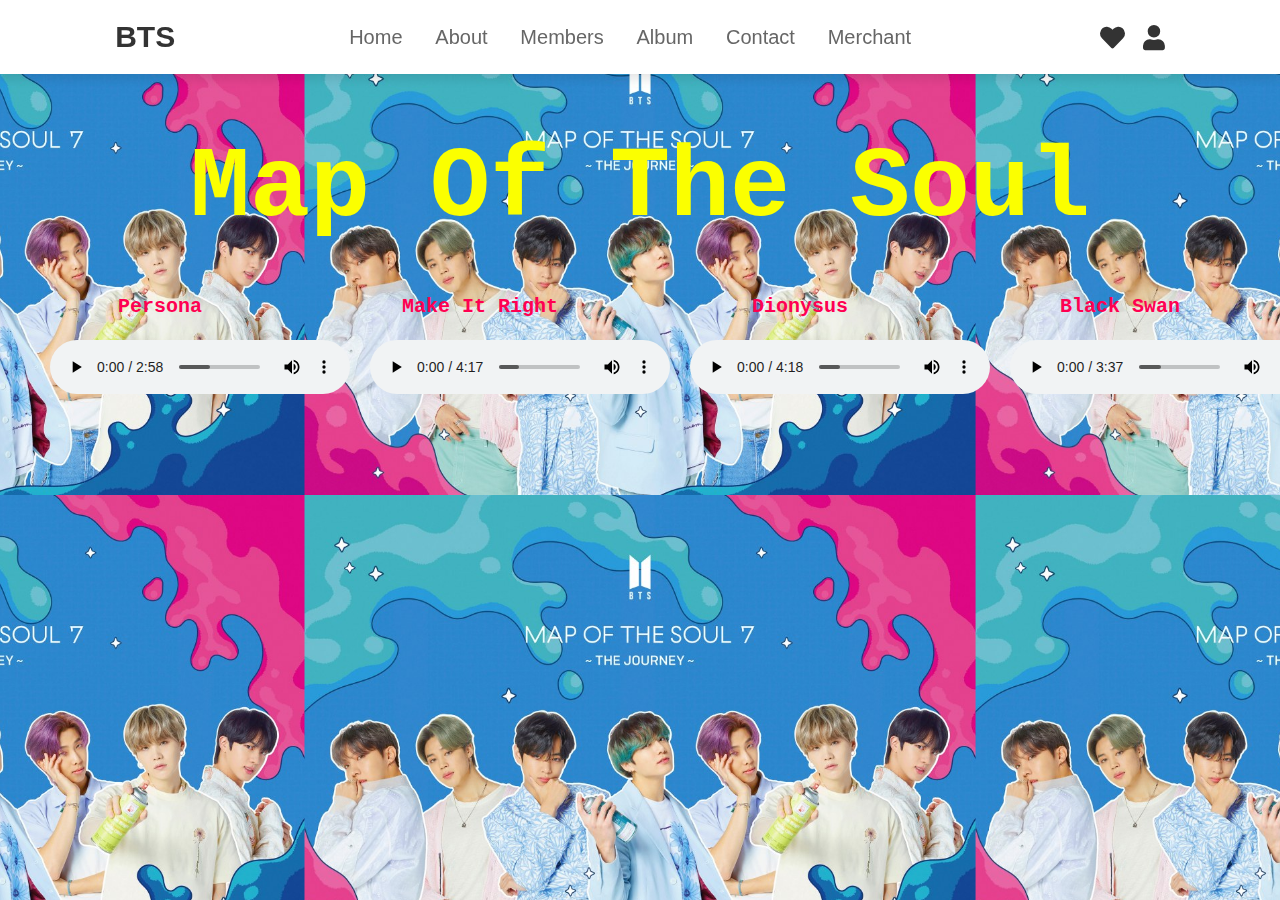
<file: album5.html>
<!DOCTYPE html>
<html lang="en">
<head>
    <meta charset="UTF-8">
    <meta http-equiv="X-UA-Compatible" content="IE=edge">
    <meta name="viewport" content="width=device-width, initial-scale=1.0">
    <title>BTS website</title>

    <!-- font awesome cdn link  -->
    <link rel="stylesheet" href="https://cdnjs.cloudflare.com/ajax/libs/font-awesome/5.15.3/css/all.min.css">

    <!-- custom css file link  -->
    <link rel="stylesheet" href="CSS/cxz.css">
    <link rel="stylesheet" href="CSS/album5css.css">

</head>
<body background="mapofthesoul.jpg">

<!-- header section starts  -->

<header>

    <input type="checkbox" name="" id="toggler">
    <label for="toggler" class="fas fa-bars"></label>

    <a href="#home" class="logo">BTS</a>

    <nav class="navbar">
        <a href="index.html">home</a>
        <a href="index.html#about">about</a>
        <a href="index.html#Members">Members</a>
        <a href="index.html#Album">album</a>
        <a href="index.html#contact">contact</a>
        <a href="merchant.html">Merchant</a>
        
    </nav>

    <div class="icons">
        <a href="index.html#Members" class="fas fa-heart"></a>   
        <a href="login.html" class="fas fa-user"></a>
    </div>

</header>
<br>
<br>
<br>
<br>
<br>
<br>
<br>
<br>
<br>
<br>
<br>
<br>

  <b><h3>Map of the Soul</h3></b>
  
  <div class="row">
    <div class="column" style="background-color:transparent;">
      <h2>Persona</h2>
      <br>
      <br>
      <audio controls src="BTS (방탄소년단) MAP OF THE SOUL _ PERSONA 'Persona' Comeback Trailer.mp3"></audio>
    </div>

    <div class="column" style="background-color:transparent;">
      <h2>Make It Right</h2>
      <br>
      <br>
      <audio controls src="BTS (방탄소년단) 'Make It Right (feat. Lauv)' Official MV.mp3"></audio>
    </div>

    <div class="column" style="background-color:transparent;">
      <h2>Dionysus</h2>
      <br>
      <br>
      <audio controls src="BTS - Dionysus (방탄소년단 - Dionysus) [Color Coded Lyrics-Han-Rom-Eng-가사].mp3"></audio>
    </div>

    <div class="column" style="background-color:transparent;">
      <h2>Black Swan</h2>
      <br>
      <br>
      <audio controls src="BTS (방탄소년단) 'Black Swan' Official MV.mp3"></audio>
    </div>
    <br>
    <br>
    <br>
  </div>
  
  </body>
  </html>
</file>
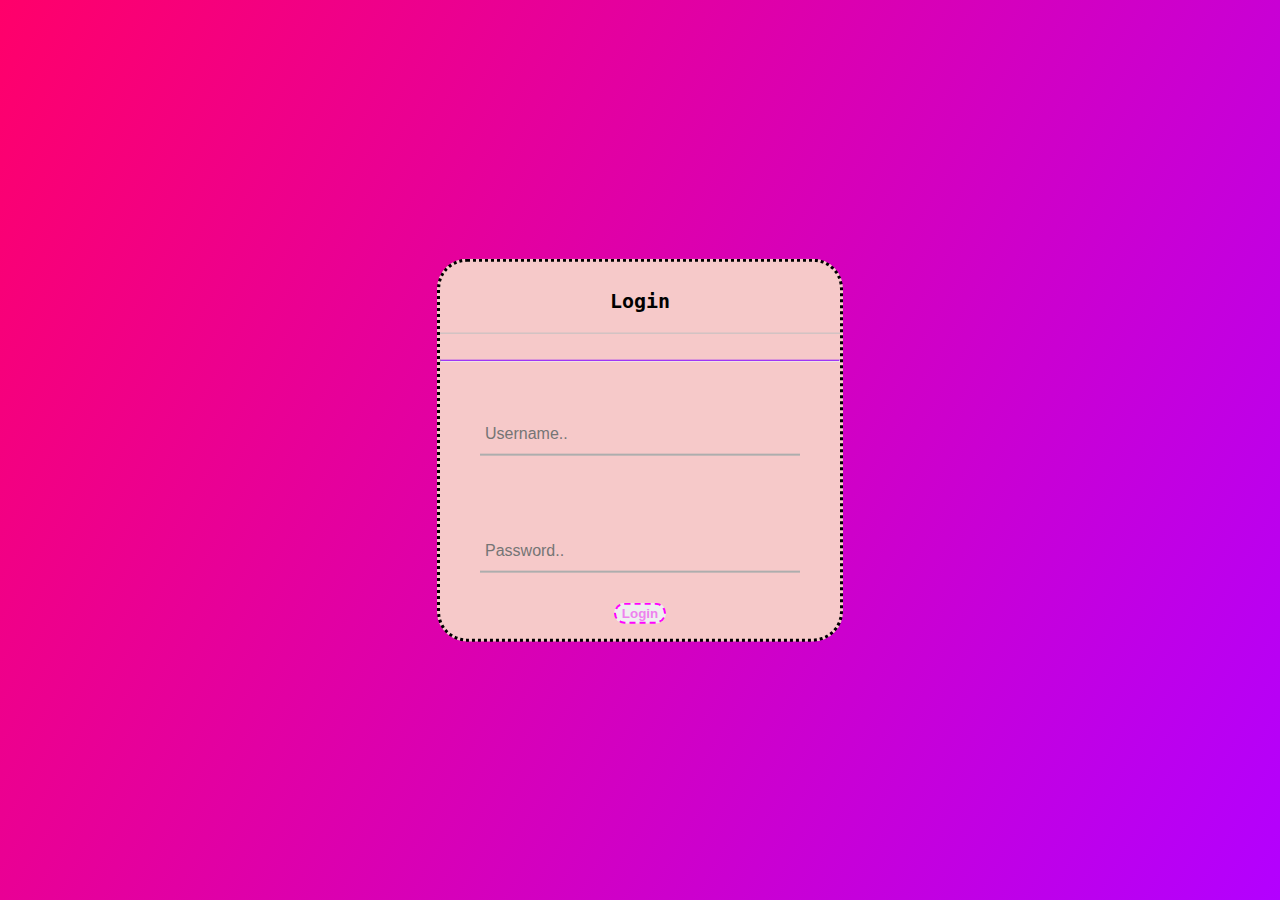
<file: login.html>
<!DOCTYPE html>
<html lang="en"2 dir="itr">
<head>
    <meta charset="UTF-8">
    <title>Login Page</title>
    <link rel="stylesheet" href="login2.css">
</head>
<body>


    <div class="center">
        <h4>Login</h4>
        <hr style="border-top:1px solid #8400ff;"/>
                        <br>
        <form>
            <div class="txt_field">
                <label for="username">Username:</label>
                <input type="text" class="form-control" id="username" name="firstname" placeholder="Username..">
            </div>

            <br>
            <div class="txt_field">	
                <label>Password :</label>
                <input type="password" class="form-control" id="password" placeholder="Password.."/>
            </div>
            <center><button class="btn-primary" type="button" id="login" onclick="userLogin();">Login</button></center>
            <br />
            <center><button class="btn-primary" type="button" id="reset" onclick="resetAll();" style="display:none;">reset</button></center>
        </form>
    </div>
</div>




    <script type="text/javascript">
        var attempt = 3; 
         
        function resetAll(){
            attempt = 3;
            document.getElementById("username").disabled=false;
            document.getElementById("password").disabled=false;
            document.getElementById("Login").disabled=false;
            document.getElementById("reset").style.display="none";
        }
         
         
        function userLogin(){
            var username = document.getElementById("username").value;
            var password = document.getElementById("password").value;
         
            if(username=="" || password==""){
                alert ("Please complete the required field!");
            }else{
                if (username == "meijane" && password == "bts"){
                    alert ("Login successfully");
                    window.location.replace('index.html');
                    return false;
                }else{
                    attempt --;
                    alert("Invalid username or password \r\nYou have left "+attempt+" attempt;");
         
                    if(attempt == 0){
                        document.getElementById("username").disabled=true;
                        document.getElementById("password").disabled=true;
                        document.getElementById("login").disabled=true;
                        document.getElementById("reset").style.display="inline";
                    }
                }
            }
        }
        </script>
        


</body>
</html>
</file>
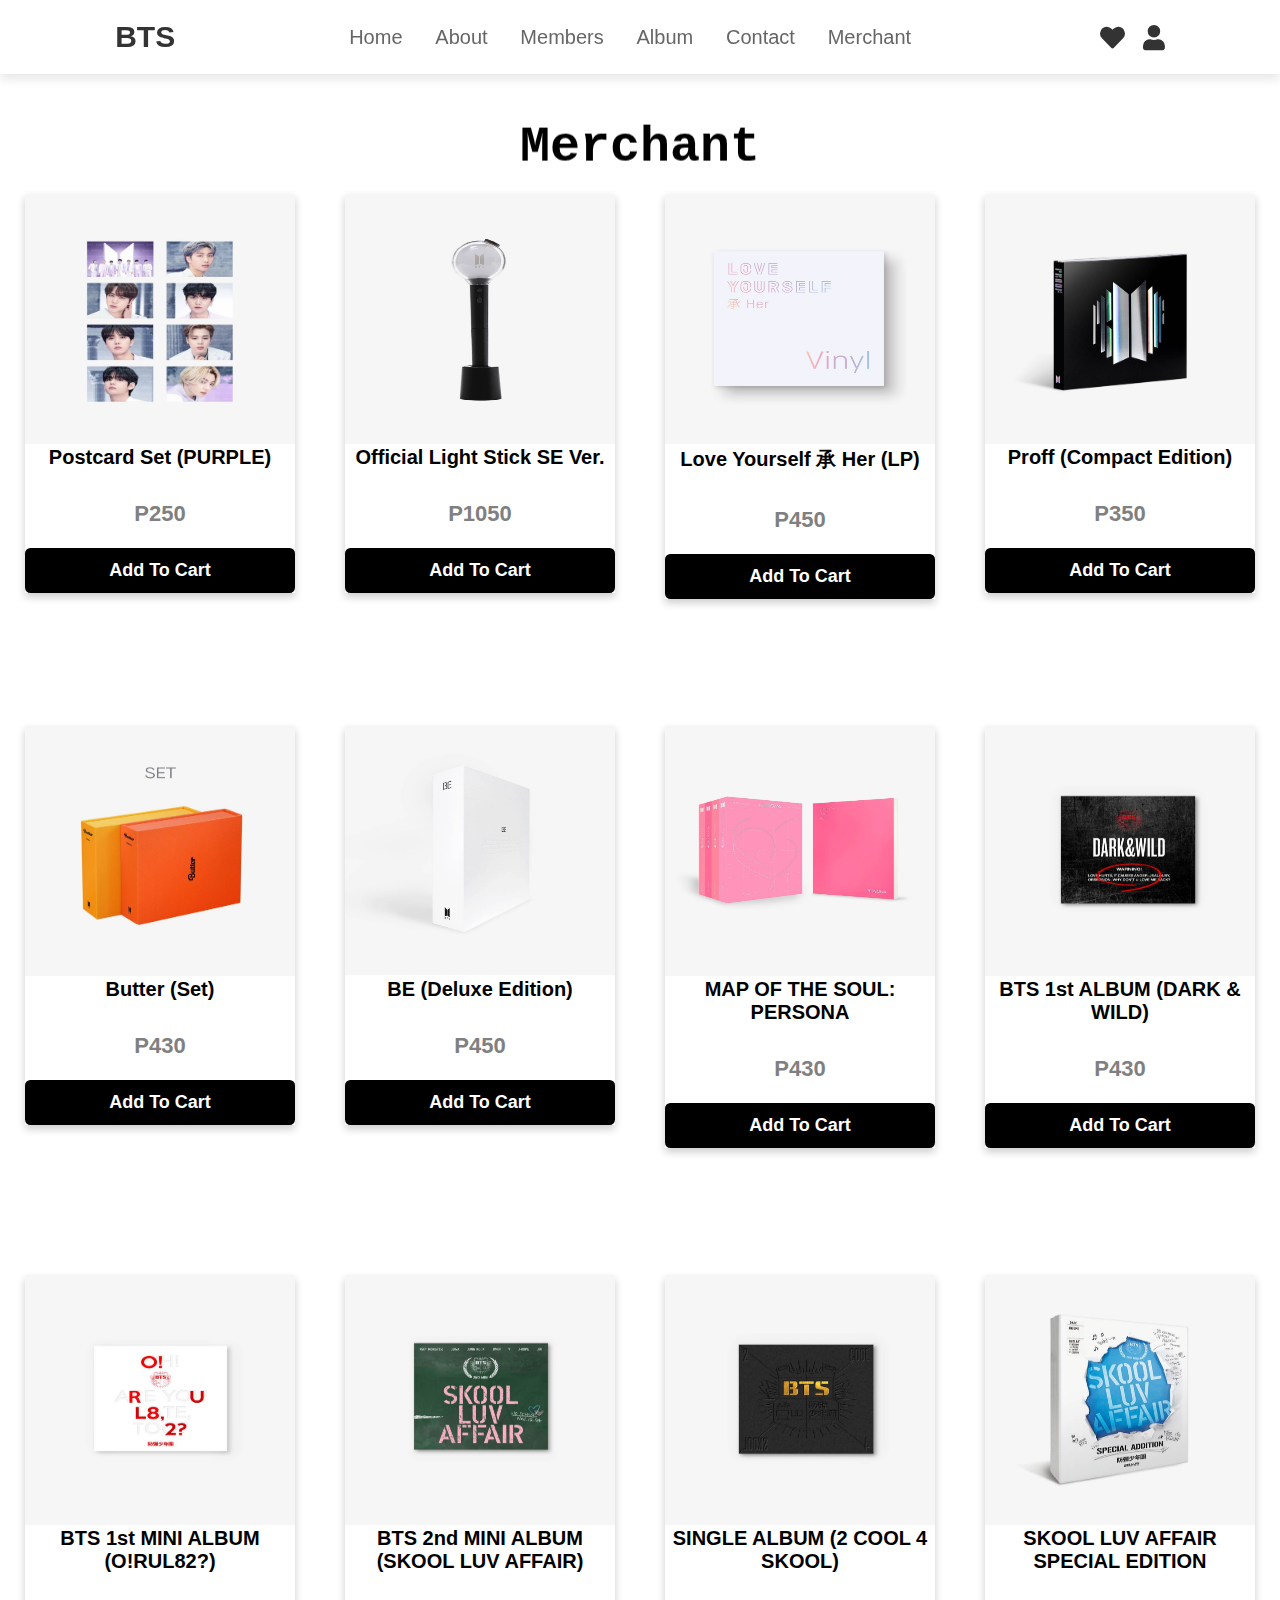
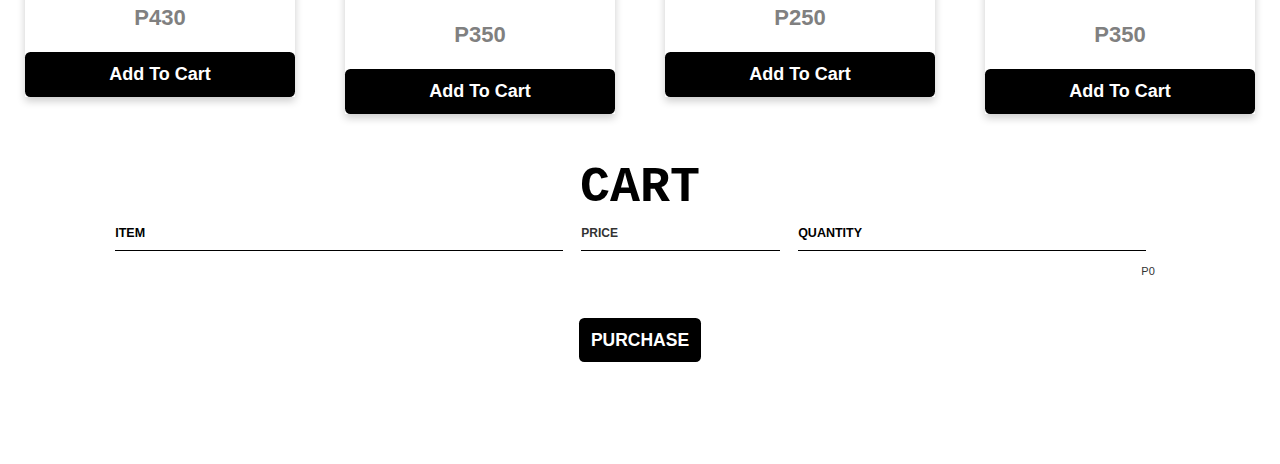
<file: merchant.html>
<!DOCTYPE html>
<html lang="en">
<head>
    <meta charset="UTF-8">
    <meta http-equiv="X-UA-Compatible" content="IE=edge">
    <meta name="viewport" content="width=device-width, initial-scale=1.0">
    <title>BTS website</title>

    <!-- font awesome cdn link  -->
    <link rel="stylesheet" href="https://cdnjs.cloudflare.com/ajax/libs/font-awesome/5.15.3/css/all.min.css">

    <!-- custom css file link  -->
    <link rel="stylesheet" href="CSS/cxz.css">
    <link rel="stylesheet" href="CSS/merchantcss.css">

</head>
<body>

<!-- header section starts  -->

<header>

    <input type="checkbox" name="" id="toggler">
    <label for="toggler" class="fas fa-bars"></label>

    <a href="#home" class="logo">BTS</a>

    <nav class="navbar">
        <a href="index.html">home</a>
        <a href="index.html#about">about</a>
        <a href="index.html#Members">Members</a>
        <a href="index.html#Album">album</a>
        <a href="index.html#contact">contact</a>
        <a href="merchant.html">Merchant</a>
        
    </nav>

    <div class="icons">
        <a href="#" class="fas fa-heart"></a>   
        <a href="login.html" class="fas fa-user"></a>
    </div>

</header>
<body>
<br>
<br>
<br>
<br>
<br>
<br>
<br>
<br>
<br>
<br>

<marquee direction="up"><h2>Merchant</h2></marquee>

    <div class="row">
      <div class="column" style="background-color:transparent;">
        <div class="card">
            <img class="shop-item-image" src="postcard set.jpg" alt="" style="width:100%">
            <h1>Postcard set (PURPLE)</h1>
            <span class="shop-item-title">Postcard set (PURPLE) </span>
            <h3 class="price">P250</h3>
            <p class="shop-item-price">P250</p>
            <p><button class="btn btn-primary shop-item-button" type="button">Add to Cart</button></p>
          </div>
      </div>

      <div class="column" style="background-color:transparent;">
        <div class="card">
            <img class="shop-item-image" src="light stick.jpg" alt="" style="width:100%">
            <h1>Official light stick SE ver. </h1>
            <span class="shop-item-title">Official light stick SE ver. </span>
            <h3 class="price">P1050</h3>
            <p class="shop-item-price">P1050</p>
            <p><button class="btn btn-primary shop-item-button" type="button">Add to Cart</button></p>
          </div>
      </div>

      <div class="column" style="background-color:transparent;">
        <div class="card">
          <img class="shop-item-image" src="love yourself(m).jpg" alt="" style="width:100%">
          <h1>Love yourself  承  Her (LP)</h1>
          <span class="shop-item-title">Love yourself  承  Her (LP) </span>
          <h3 class="price">P450</h3>
          <p class="shop-item-price">P450</p>
          <p><button class="btn btn-primary shop-item-button" type="button">Add to Cart</button></p>
        </div>
      </div>

      <div class="column" style="background-color:transparent;">
        <div class="card">
          <img class="shop-item-image" src="proff.jpg" alt="" style="width:100%">
          <h1>Proff  (Compact Edition)</h1>
          <span class="shop-item-title">Proff  (Compact Edition) </span>
          <h3 class="price">P350</h3>
          <p class="shop-item-price">P350</p>
          <p><button class="btn btn-primary shop-item-button" type="button">Add to Cart</button></p>
        </div>
      </div>
    </div>

      <br>
      <br>
      <br>
      <br>
      <br>
      <br>
      <br>

      <div class="row">
      <div class="column" style="background-color:transparent;">
        <div class="card">
            <img class="shop-item-image" src="butter.jpg" alt="" style="width:100%">
            <h1>Butter (Set)</h1>
            <span class="shop-item-title">Butter (Set) </span>
            <h3 class="price">P430</h3>
            <p class="shop-item-price">P430</p>
            <p><button class="btn btn-primary shop-item-button" type="button">Add to Cart</button></p>
          </div>
      </div>

      <div class="column" style="background-color:transparent;">
        <div class="card">
            <img class="shop-item-image" src="Be Deluxe.jpg" alt="" style="width:100%">
            <h1>BE (Deluxe Edition)</h1>
            <span class="shop-item-title">BE (Deluxe Edition) </span>
            <h3 class="price">P450</h3>
            <p class="shop-item-price">P450</p>
            <p><button class="btn btn-primary shop-item-button" type="button">Add to Cart</button></p>
          </div>
      </div>

      <div class="column" style="background-color:transparent;">
        <div class="card">
          <img class="shop-item-image" src="Map Soul.jpg" alt="" style="width:100%">
          <h1>MAP OF THE SOUL: PERSONA </h1>
          <span class="shop-item-title">MAP OF THE SOUL: PERSONA </span>
          <h3 class="price">P430</h3>
          <p class="shop-item-price">P430</p>
          <p><button class="btn btn-primary shop-item-button" type="button">Add to Cart</button></p>
        </div>
      </div>

      <div class="column" style="background-color:transparent;">
        <div class="card">
          <img class="shop-item-image" src="darkwild 1st.jpg" alt="" style="width:100%">
          <h1>BTS 1st ALBUM (DARK & WILD)</h1>
          <span class="shop-item-title">BTS 1st ALBUM (DARK & WILD)</span>
          <h3 class="price">P430</h3>
          <p class="shop-item-price">P430</p>
          <p><button class="btn btn-primary shop-item-button" type="button">Add to Cart</button></p>
        </div>
      </div>
    </div>

      <br>
      <br>
      <br>
      <br>
      <br>
      <br>
      <br>
      
      <div class="row">
      <div class="column" style="background-color:transparent;">
        <div class="card">
            <img class="shop-item-image" src="minialbum.jpg" alt="" style="width:100%">
            <h1>BTS 1st MINI ALBUM (O!RUL82?)</h1>
            <span class="shop-item-title">BTS 1st MINI ALBUM (O!RUL82?)</span>
            <h3 class="price">P430</h3>
            <p class="shop-item-price">P430</p>
            <p><button class="btn btn-primary shop-item-button" type="button">Add to Cart</button></p>
          </div>
      </div>

      <div class="column" style="background-color:transparent;">
        <div class="card">
            <img class="shop-item-image" src="2nd minialbum.jpg" alt="" style="width:100%">
            <h1>BTS 2nd MINI ALBUM (SKOOL LUV AFFAIR)</h1>
            <span class="shop-item-title">BTS 2nd MINI ALBUM (SKOOL LUV AFFAIR)</span>
            <h3 class="price">P350</h3>
            <p class="shop-item-price">P350</p>
            <p><button class="btn btn-primary shop-item-button" type="button">Add to Cart</button></p>
          </div>
      </div>

      <div class="column" style="background-color:transparent;">
        <div class="card">
          <img class="shop-item-image" src="singleallbum.jpg" alt="" style="width:100%">
          <h1>SINGLE ALBUM (2 COOL 4 SKOOL)</h1>
          <span class="shop-item-title">SINGLE ALBUM (2 COOL 4 SKOOL)</span>
          <h3 class="price">P250</h3>
          <p class="shop-item-price">P250</p>
          <p><button class="btn btn-primary shop-item-button" type="button">Add to Cart</button></p>
        </div>
      </div>

      <div class="column" style="background-color:transparent;">
        <div class="card">
          <img class="shop-item-image" src="skool.jpg" alt="" style="width:100%">
          <h1>SKOOL LUV AFFAIR SPECIAL EDITION </h1>
          <span class="shop-item-title">SKOOL LUV AFFAIR SPECIAL EDITION</span>
          <h3 class="price">P350</h3>
          <p class="shop-item-price">P350</p>
          <p><button class="btn btn-primary shop-item-button" type="button">Add to Cart</button></p>
        </div>
      </div>
    </div>

    <section class="container content-section">
      <h2 class="section-header">CART</h2>
      <div class="cart-row">
          <span class="cart-item cart-header cart-column">ITEM</span>
          <span class="cart-price cart-header cart-column">PRICE</span>
          <span class="cart-quantity cart-header cart-column">QUANTITY</span>
      </div>
      <div class="cart-items">
      </div>
      <div class="cart-total">
          <strong class="cart-total-title">Total</strong>
          <span class="cart-total-price">P0</span>
      </div>
      <button class="btn btn-primary btn-purchase" type="button">PURCHASE</button>
 
  </section>
  <script>
    if (document.readyState == 'loading') {
    document.addEventListener('DOMContentLoaded', ready)
} else {
    ready()
}

function ready() {
    var removeCartItemButtons = document.getElementsByClassName('btn-danger')
    for (var i = 0; i < removeCartItemButtons.length; i++) {
        var button = removeCartItemButtons[i]
        button.addEventListener('click', removeCartItem)
    }

    var quantityInputs = document.getElementsByClassName('cart-quantity-input')
    for (var i = 0; i < quantityInputs.length; i++) {
        var input = quantityInputs[i]
        input.addEventListener('change', quantityChanged)
    }

    var addToCartButtons = document.getElementsByClassName('shop-item-button')
    for (var i = 0; i < addToCartButtons.length; i++) {
        var button = addToCartButtons[i]
        button.addEventListener('click', addToCartClicked)
    }

    document.getElementsByClassName('btn-purchase')[0].addEventListener('click', purchaseClicked)
}

function purchaseClicked() {
    alert('Thank you for your purchase')
    var cartItems = document.getElementsByClassName('cart-items')[0]
    while (cartItems.hasChildNodes()) {
        cartItems.removeChild(cartItems.firstChild)
    }
    updateCartTotal()
}

function removeCartItem(event) {
    var buttonClicked = event.target
    buttonClicked.parentElement.parentElement.remove()
    updateCartTotal()
}

function quantityChanged(event) {
    var input = event.target
    if (isNaN(input.value) || input.value <= 0) {
        input.value = 1
    }
    updateCartTotal()
}

function addToCartClicked(event) {
    var button = event.target
    var shopItem = button.parentElement.parentElement
    var title = shopItem.getElementsByClassName('shop-item-title')[0].innerText
    var price = shopItem.getElementsByClassName('shop-item-price')[0].innerText
    var imageSrc = shopItem.getElementsByClassName('shop-item-image')[0].src
    addItemToCart(title, price, imageSrc)
    updateCartTotal()
}

function addItemToCart(title, price, imageSrc) {
    var cartRow = document.createElement('div')
    cartRow.classList.add('cart-row')
    var cartItems = document.getElementsByClassName('cart-items')[0]
    var cartItemNames = cartItems.getElementsByClassName('cart-item-title')
    for (var i = 0; i < cartItemNames.length; i++) {
        if (cartItemNames[i].innerText == title) {
            alert('This item is already added to the cart')
            return
        }
    }
    var cartRowContents = `
        <div class="cart-item cart-column">
            <img class="cart-item-image" src="${imageSrc}" width="100" height="100">
            <span class="cart-item-title">${title}</span>
        </div>
        <span class="cart-price cart-column">${price}</span>
        <div class="cart-quantity cart-column">
            <input class="cart-quantity-input" type="number" value="1">
            <button class="btn btn-danger" type="button">REMOVE</button>
        </div>`
    cartRow.innerHTML = cartRowContents
    cartItems.append(cartRow)
    cartRow.getElementsByClassName('btn-danger')[0].addEventListener('click', removeCartItem)
    cartRow.getElementsByClassName('cart-quantity-input')[0].addEventListener('change', quantityChanged)
}

function updateCartTotal() {
    var cartItemContainer = document.getElementsByClassName('cart-items')[0]
    var cartRows = cartItemContainer.getElementsByClassName('cart-row')
    var total = 0
    for (var i = 0; i < cartRows.length; i++) {
        var cartRow = cartRows[i]
        var priceElement = cartRow.getElementsByClassName('cart-price')[0]
        var quantityElement = cartRow.getElementsByClassName('cart-quantity-input')[0]
        var price = parseFloat(priceElement.innerText.replace('P', ''))
        var quantity = quantityElement.value
        total = total + (price * quantity)
    }
    total = Math.round(total * 100) / 100
    document.getElementsByClassName('cart-total-price')[0].innerText = 'P' + total
}

  </script>
</body>
</html>
</file>
<file: CSS/cxz.css>
:root{
    --pink:#e84393;
}

*{
    margin:0; padding:0;
    box-sizing: border-box;
    font-family: Verdana, Geneva, Tahoma, sans-serif;
    outline: none; border:none;
    text-decoration: none;
    text-transform: capitalize;
    transition: .2s linear;
}
html{
    font-size: 62.5%;
    scroll-behavior: smooth;
    scroll-padding-top: 6rem;
    overflow-x: hidden;
}

section{
    padding:2rem 9%;
}

.heading{
    text-align: center;
    font-size: 4rem;
    color:#333;
    padding:1rem;
    margin:2rem 0;
    background:rgba(255, 51, 153,.05);
}

.heading span{
    color:var(--pink);
}

.btn{
    display: inline-block;
    margin-top: 1rem;
    border-radius: 5rem;
    background:#333;
    color:#fff;
    padding:.9rem 3.5rem;
    cursor: pointer;
    font-size: 1.7rem;
}

.btn:hover{
    background:var(--pink);
}

header{
    position: fixed;
    top:0; left:0; right:0;
    background:#fff;
    padding:2rem 9%;
    display: flex;
    align-items: center;
    justify-content: space-between;
    z-index: 1000;
    box-shadow: 0 .5rem 1rem rgba(0,0,0,.1);
}

header .logo{
    font-size: 3rem;
    color:#333;
    font-weight: bolder;
}

header .logo span{
    color:var(--pink);
}

header .navbar a{
    font-size: 2rem;
    padding:0 1.5rem;
    color:#666;
}

header .navbar a:hover{
    color:var(--pink);
}

header .icons a{
    font-size: 2.5rem;
    color:#333;
    margin-left: 1.5rem;
}

header .icons a:hover{
    color:var(--pink);
}

header #toggler{
    display: none;
}

header .fa-bars{
    font-size: 3rem;
    color:#333;
    border-radius: .5rem;
    padding:.5rem 1.5rem;
    cursor: pointer;
    border:.1rem solid rgba(0,0,0,.3);
    display: none;
}

.home{
    display: flex;
    align-items: center;
    min-height: 100vh;
    background:url(327313307_5871524269627826_1649665269730244487_n.jpg)no-repeat;
    background-size: cover;
    background-position: center;
} 

.home .content{
    max-width: 50rem;
}

.home .content h3{
    font-size: 6rem;
    color:rgb(15, 4, 4);
}

.home .content span{
    font-size: 3.5rem;
    color:#060305;
    padding:1rem 0;
    line-height: 1.5;
}

.home .content p{
    font-size: 1.5rem;
    color:#999;
    padding:1rem 0;
    line-height: 1.5;
}

.about .row{
    display: flex;
    align-items: center;
    gap:2rem;
    flex-wrap: wrap;
    padding:2rem 0;
    padding-bottom: 3rem;
}

.about .row .video-container{
    flex:1 1 40rem;
    position: relative;
}

.about .row .video-container video{
    width:100%;
    border:1.5rem solid #fff;
    border-radius: .5rem;
    box-shadow: 0 .5rem 1rem rgba(0,0,0,.1);
    height: 100%;
    object-fit: cover;
}

.about .row .content{
    flex:1 1 40rem;
}

.about .row .content h3{
    font-size: 3rem;
    color:#333;
}

.about .row .content p{
    font-size: 1.5rem;
    color:#999;
    padding:.5rem 0;
    padding-top: 1rem;
    line-height: 1.5;
}



.Members .box-container{
    display: flex;
    flex-wrap: wrap;
    gap:1.5rem;
}

.Members .box-container .box{
    flex:1 1 30rem;
    box-shadow: 0 .5rem 1.5rem rgba(0,0,0,.1);
    border-radius: .5rem;
    border:.1rem solid rgba(0,0,0,.1);
    position: relative;    
}

.Members .box-container .box .name{
    position: absolute;
    top:1rem; left:1rem;
    padding:.7rem 1rem;
    font-size: 2rem;
    color:var(--pink);
    background:rgba(255, 51, 153,.05);
    z-index: 1;
    border-radius: .5rem;
}

.Members .box-container .box .image{
    position: relative;
    text-align: center;
    padding-top: 2rem;
    overflow:hidden;
}

.Members .box-container .box .image img{
    height:25rem;
}

.Members .box-container .box:hover .image img{
    transform: scale(1.1);
}

.Members .box-container .box .image .icons{
    position: absolute;
    bottom:-7rem; left:0; right:0;
    display: flex;
}

.Members .box-container .box:hover .image .icons{
    bottom:0;
}

.Members .box-container .box .image .icons a{
    height: 5rem;
    line-height: 5rem;
    font-size: 2rem;
    width:50%;
    background:var(--pink);
    color:#fff;
}

.Members .box-container .box .image .icons .cart-btn{
    border-left: .1rem solid #fff7;
    border-right: .1rem solid #fff7;
    width:100%;
}

.Members .box-container .box .image .icons a:hover{
    background:#333;
}

.Members .box-container .box .content{
    padding:2rem;
    text-align: center;
}

.Members .box-container .box .content h3{
    font-size: 2.5rem;
    color:#333;
}

.Members .box-container .box .content .price{
    font-size: 2.5rem;
    color:var(--pink);
    font-weight: bolder;
    padding-top: 1rem;
}

.Members .box-container .box .content .price span{
    font-size: 1.5rem;
    color:#999;
    font-weight: lighter;
    text-decoration: line-through;
}
.Members .box-container .box .content .price{
    font-size: 2.5rem;
    color:var(--pink);
    font-weight: bolder;
    padding-top: 1rem;
}

.Members .box-container .box .content .price span{
    font-size: 1.5rem;
    color:#999;
    font-weight: lighter;
    text-decoration: line-through;
}
.Members .box-container .box .content .price{
    font-size: 2.5rem;
    color:var(--pink);
    font-weight: bolder;
    padding-top: 1rem;
}

.Members .box-container .box .content .price span{
    font-size: 1.5rem;
    color:#999;
    font-weight: lighter;
    text-decoration: line-through;
}
.Members .box-container .box .content .price{
    font-size: 2.5rem;
    color:var(--pink);
    font-weight: bolder;
    padding-top: 1rem;
}

.Members .box-container .box .content .price span{
    font-size: 1.5rem;
    color:#999;
    font-weight: lighter;
    text-decoration: line-through;
}
.Members .box-container .box .content .price{
    font-size: 2.5rem;
    color:var(--pink);
    font-weight: bolder;
    padding-top: 1rem;
}

.Members .box-container .box .content .price span{
    font-size: 1.5rem;
    color:#999;
    font-weight: lighter;
    text-decoration: line-through;
}
.Album .box-container{
    display: flex;
    flex-wrap: wrap;
    gap:1.5rem;
}

.Album .box-container .box{
    flex:1 1 30rem;
    box-shadow: 0 .5rem 1.5rem rgba(0,0,0,.1);
    border-radius: .5rem;
    padding:3rem 2rem;
    position: relative;
    border:.1rem solid rgba(0,0,0,.1);
}

.Album .box-container .box .user{
    display: flex;
    align-items: center;
    padding-top: 2rem;
}

.Album .box-container .box .user img{
    height:6rem;
    width:6rem;
    border-radius: 50%;
    object-fit: cover;
    margin-left: 1rem;
}

.Album .box-container .box .user h3{
    font-size: 2rem;
    color:#333;
}

.Album .box-container .box .user span{
    font-size: 1.5rem;
    color:#999;
}


.contact .row{
    display: flex;
    flex-wrap: wrap-reverse;
    gap:1.5rem;
    align-items: center;
}

.contact .row form{
    flex:1 1 40rem;
    padding:2rem 2.5rem;
    box-shadow: 0 .5rem 1.5rem rgba(0,0,0,.1);
    border:.1rem solid rgba(0,0,0,.1);
    background: #fff;
    border-radius: .5rem;
}

.contact .row .image{
    flex:1 1 40rem;
}

.contact .row .image img{
    width: 100%;
}

.contact .row form .box{
    padding:1rem;
    font-size: 1.7rem;
    color:#333;
    text-transform: none;
    border:.1rem solid rgba(0,0,0,.1);
    border-radius: .5rem;
    margin:.7rem 0;
    width: 100%;
}

.contact .row form .box:focus{
    border-color: var(--pink);
}

.contact .row form textarea{
    height: 15rem;
    resize: none;
}

.footer .box-container{
    display: flex;
    flex-wrap: wrap;
    gap:1.5rem;
}

.footer .box-container .box{
    flex:1 1 25rem;
}

.footer .box-container .box h3{
    color:#333;
    font-size: 2.5rem;
    padding:1rem 0;
}

.footer .box-container .box a{
    display: block;
    color:#666;
    font-size: 1.5rem;
    padding:1rem 0;
}

.footer .box-container .box a:hover{
    color:var(--pink);
    text-decoration: underline;
}

.footer .box-container .box  img{
    margin-top: 1rem;
}

.footer .credit{
    text-align: center;
    padding:1.5rem;
    margin-top: 1.5rem;
    padding-top: 2.5rem;
    font-size: 2rem;
    color:#333;
    border-top: .1rem solid rgba(0,0,0,.1);
    padding-bottom: 9rem;
}

.footer .credit span{
    color:var(--pink);
}















/* media queries  */
@media (max-width:991px){
    
    html{
        font-size: 55%;
    }

    header{
        padding:2rem;
    }

    section{
        padding:2rem;
    }

    .home{
        background-position: left;
    }

}

@media (max-width:768px){

    header .fa-bars{
        display: block;
    }

    header .navbar{
        position:absolute;
        top:100%; left:0; right:0;
        background:#eee;
        border-top: .1rem solid rgba(0,0,0,.1);
        clip-path: polygon(0 0, 100% 0, 100% 0, 0 0);
    }

    header #toggler:checked ~ .navbar{
        clip-path:polygon(0 0, 100% 0, 100% 100%, 0% 100%);
    }

    header .navbar a{
        margin:1.5rem;
        padding:1.5rem;
        background:#fff;
        border:.1rem solid rgba(0,0,0,.1);
        display: block;
    }

    .home .content h3{
        font-size: 5rem;
    }

    .home .content span{
        font-size: 2.5rem;
    }

    .icons-container .icons h3{
        font-size: 2rem;
    }
    
    .icons-container .icons span{
        font-size: 1.7rem;
    }
    
}

@media (max-width:450px){
    
    html{
        font-size: 50%;
    }

    .heading{
        font-size: 3rem;
    }

}
</file>
<file: CSS/album5css.css>
* {
    box-sizing: border-box;
  }
  body{
    background-position: center;
    background-size: cover;
    background-position: center;
    background-size: contain;
    align-items: center;
  }
  h2{
    text-align: center;
    font-family: monospace;
    font-size: 20px;
    color: rgb(255, 0, 81);
    font-weight: bold;
  }
h3{
    font-size: 100px;
    text-align: center;
    font-family: monospace;
    color: rgb(251, 255, 0);
}
  /* Create four equal columns that floats next to each other */
  .column {
    float: left;
    width: 25%;
    padding: 50px;
    height: 250px;
  }
  
  /* Clear floats after the columns */
  .row:after {
    content: "";
    display: table;
    clear: both;
  }
  .row{
    font-weight: bold;
  }
</file>
<file: login2.css>
body{
    margin: 0;
    padding: 0;
    font-family: monospace;
    background: linear-gradient(120deg,#ff006a, #b300ff);
    height: 100vh;
    overflow: hidden;
}
.btn-primary {
    background-color: var(linear-gradient((rgba(111, 0, 255, 0.75),rgba(255, 0, 247, 0.75))));
    border-radius: 30px;
    border-style: dashed;
    border-color: rgb(255, 2, 255);
    font-weight: bold;
    color: violet;
}
.Login a{
    text-decoration: transparent;
    color: #ffffff;
    background-color: var(linear-gradient((rgba(111, 0, 255, 0.75),rgba(255, 0, 140, 0.75))));
}
.center{
    position: absolute;
    top: 50%;
    left: 50%;
    text-align: center;
    transform: translate(-50%, -50%);
    width: 400px;
    background: rgb(246, 201, 201);
    border-radius: 30px;
    border-style: dotted;
}
.center h4{
    text-align: center;
    font-size: 20px;
    padding: 0 0 20px 0;
    border-bottom: 1px solid silver;
}
.center form{
    padding: 0 40px;
    box-sizing: border-box;
}
form .txt_field{
    position: relative;
    border-bottom: 2px solid #adadad;
    margin: 30px 0;
}
.txt_field input{
    width: 100%;
    padding: 0 5px;
    height: 40px;
    font-size: 16px;
    border: none;
    background: none;
    outline: none;
}
.txt_field label{
    position: absolute;
    top: 50%;
    left: 5px;
    color: transparent;
    transform: translateY(-50%);
    font-size: 16px;
    pointer-events: none;
}
.txt_field span::before{
    content: '';
    position: absolute;
    top: 40px;
    left: 0;
    width: 100%;
    height: 2px;
    background: #2691d9;
    transition: .5s;
}
.txt_field input:focus ~ label,
.txt_field input:valid ~ label{
    top: -5px;
    color: #2691d9;
}

.txt_field input:focus ~ span::before,
.txt_field input:valid ~ span::before{
    width: 100%;
}
.pass{
    margin: -5px 0 20px 5px;
    color: #a6a6a6;
    cursor: pointer;
}
.pass:hover{
    text-decoration: underline;
}
.Login{
    width: 100%;
    height: 50px;
    border: 1px solid;
    background: #2691d9;
    border-radius: 25px;
    font-size: 18px;
    color: #e9f4fb;
    font-weight: 700;
    cursor: pointer;
    outline: none;
    text-align: center;
}
.Login:hover{
    border-color: #2691d9;
    transition: .5s;
}
.signup_link{
    margin: 30px 0;
    text-align: center;
    font-size: 16px;
    color: #666666;
}
.signup_link a{
    color: #2691d9;
    text-decoration: underline;
}
.signup_link a:hover{
    text-decoration: underline;
}
</file>
<file: CSS/merchantcss.css>
* {
    box-sizing: border-box;
  }
  /* Create four equal columns that floats next to each other */
  .column {
    float: left;
    width: 25%;
    padding: 25px;
    height: auto;
  }
  
  /* Clear floats after the columns */
  .row:after {
    content: "";
    display: table;
    clear: both;
  }
  .card {
    box-shadow: 0 4px 8px 0 rgba(0, 0, 0, 0.2);
    max-width: 300px;
    margin: auto;
    text-align: center;
    font-family: arial;
  }
  
  .price {
    color: grey;
    font-size: 22px;
  }
  
  .card button {
    border: none;
    outline: 0;
    padding: 12px;
    color: white;
    background-color: #000;
    text-align: center;
    cursor: pointer;
    width: 100%;
    font-size: 18px;
  }
  
  .card button:hover {
    opacity: 0.7;
  }
  h2{
    text-align: center;
    font-weight: bold;
    font-size: 50px;
    font-family: monospace;
  }
  .cart-header {
    font-weight: bold;
    font-size: 1.25em;
    color: #000000;
}

.cart-column {
    display: flex;
    align-items: center;
    border-bottom: 1px solid black;
    margin-right: 1.5em;
    padding-bottom: 10px;
    margin-top: 10px;
}

.cart-row {
    display: flex;
}

.cart-item {
    width: 45%;
}

.cart-price {
    width: 20%;
    font-size: 1.2em;
    color: #333;
}

.cart-quantity {
    width: 35%;
}

.cart-item-title {
    color: #333;
    margin-left: .5em;
    font-size: 1.2em;
}

.cart-item-image {
    width: 75px;
    height: auto;
    border-radius: 10px;
}

.btn-danger {
    color: white;
    background-color: crimson;
    border: none;
    border-radius: .3em;
    font-weight: bold;
}

.btn-danger:hover {
    background-color: #CC4C4C;
}

.cart-quantity-input {
    height: 34px;
    width: 50px;
    border-radius: 5px;
    border: 1px solid #56CCF2;
    background-color: #eee;
    color: #333;
    padding: 0;
    text-align: center;
    font-size: 1.2em;
    margin-right: 25px;
}

.cart-row:last-child {
    border-bottom: 1px solid black;
}

.cart-row:last-child .cart-column {
    border: none;
}

.cart-total {
    text-align: end;
    margin-top: 10px;
    margin-right: 10px;
}

.cart-total-title {
    font-weight: bold;
    font-size: 1.5em;
    color: rgb(255, 255, 255);
    margin-right: 20px;
}

.cart-total-price {
    color: #333;
    font-size: 1.1em;
}

.btn-purchase {
    display: block;
    margin: 40px auto 80px auto;
    font-size: 1.75em;
}


.shop-item {
    margin: 30px;
}

.shop-item-title {
    display: block;
    width: 100%;
    text-align: center;
    font-weight: bold;
    font-size: 1.5em;
    color: #ffffff;
    margin-bottom: 15px;
}

.shop-item-image {
    height: 250px;
}

.shop-item-details {
    display: flex;
    align-items: center;
    padding: 5px;
}

.shop-item-price {
    flex-grow: 1;
    color: #ffffff;
}

.shop-items {
    display: flex;
    flex-wrap: wrap;
    justify-content: space-around;
}

.btn {
    text-align: center;
    vertical-align: middle;
    padding: .67em .67em;
    cursor: pointer;
}

.btn-header {
    margin: .5em 15% 2em 15%;
    color: white;
    border: 2px solid #ffffff;
    background-color: rgba(255, 255, 255, .1);
    border-radius: 0;
    font-size: 1.5em;
    font-weight: lighter;
    padding-left: 2em;
    padding-right: 2em;
}

.btn-header:hover {
    background-color: rgba(255, 255, 255, .3);
}

.btn-play {
    display: block;
    margin: 0 auto;
    color: #ffffff;
    font-size: 4em;
    border-radius: 50%;
    width: 100px;
    height: 100px;
    padding: 0;
    text-align: center;
}

.btn-primary {
    color: white;
    background-color: #000000;
    border: none;
    
    border-radius: .3em;
    font-weight: bold;
}

.btn-primary:hover {
    background-color: lavender;
}
</file>
